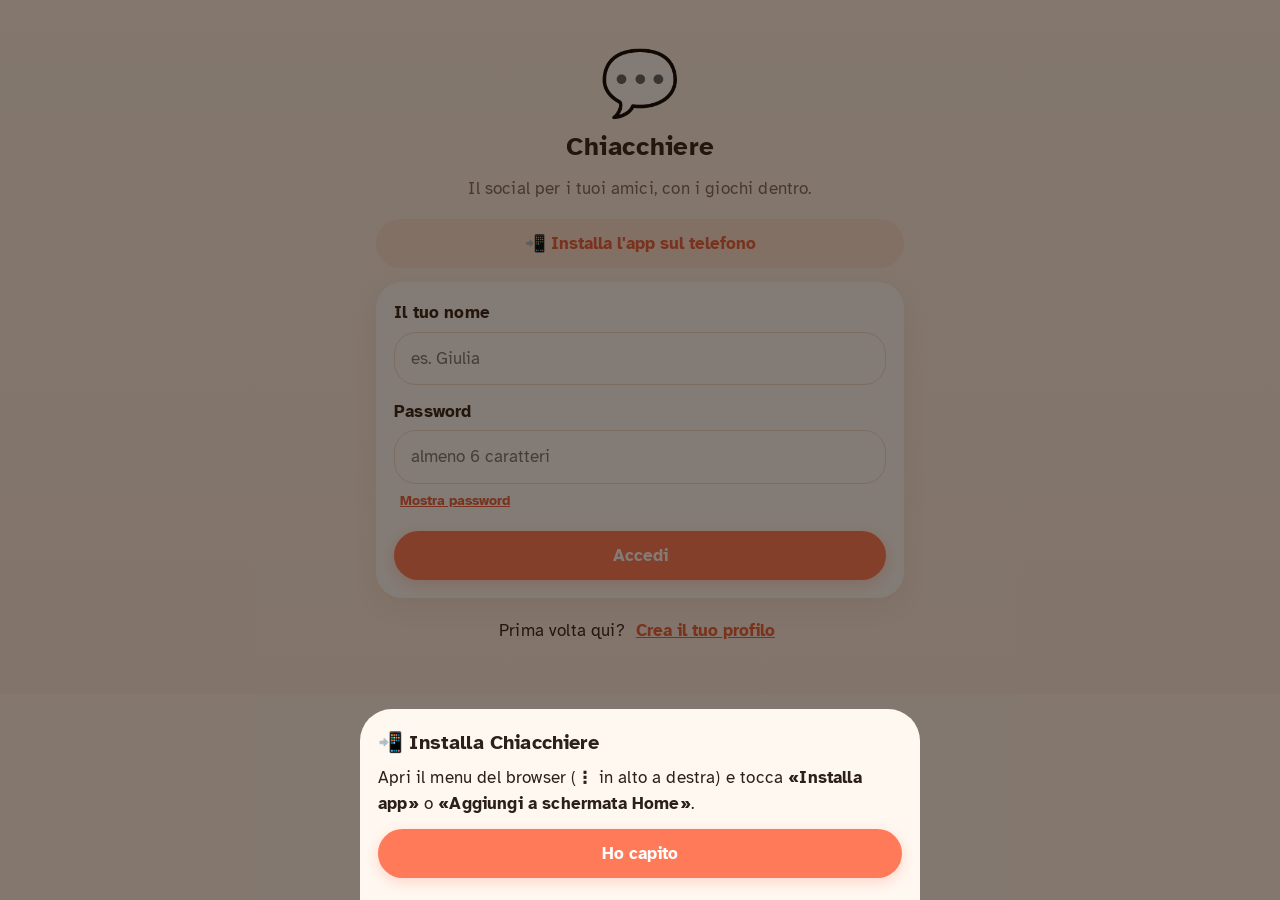
<file: index.html>
<!DOCTYPE html>
<html lang="it">
<head>
  <meta charset="utf-8">
  <meta name="viewport" content="width=device-width, initial-scale=1, viewport-fit=cover">
  <title>Chiacchiere</title>
  <meta name="theme-color" content="#ff7a59">
  <meta name="description" content="Il social per la tua cerchia di amici, con i giochi dentro.">
  <link rel="manifest" href="manifest.webmanifest">
  <link rel="icon" href="icons/icon-192.png">
  <link rel="apple-touch-icon" href="icons/apple-touch-icon.png">
  <meta name="apple-mobile-web-app-capable" content="yes">
  <meta name="mobile-web-app-capable" content="yes">
  <meta name="apple-mobile-web-app-status-bar-style" content="default">
  <meta name="apple-mobile-web-app-title" content="Chiacchiere">
  <link rel="preconnect" href="https://fonts.googleapis.com">
  <link rel="preconnect" href="https://fonts.gstatic.com" crossorigin>
  <link href="https://fonts.googleapis.com/css2?family=Atkinson+Hyperlegible:wght@400;700&display=swap" rel="stylesheet">
  <link rel="stylesheet" href="css/style.css?v=40">
</head>
<body>
  <div id="app">
    <div class="splash"><div class="logo-big">💬</div><p>Caricamento…</p></div>
  </div>
  <div id="toast" role="status" aria-live="polite"></div>
  <script src="js/vendor/supabase.js"></script>
  <script type="module" src="js/app.js?v=40"></script>
</body>
</html>
</file>
<file: css/style.css>
:root {
  --bg: #fff8f1;
  --card: #ffffff;
  --ink: #2b2118;
  --soft: #7a6a5c;
  --line: #f0e3d6;
  --brand: #ff7a59;
  --brand-dark: #e85d3b;
  --brand-soft: #ffe7dd;
  --ok: #3fae6a;
  --warn: #e8b53b;
  --nav-h: 64px;
  --radius: 18px;
  --safe-b: env(safe-area-inset-bottom, 0px);
  --safe-t: env(safe-area-inset-top, 0px);
}

* { box-sizing: border-box; -webkit-tap-highlight-color: transparent; }
html, body { margin: 0; padding: 0; background: var(--bg); color: var(--ink); }
body {
  font-family: "Atkinson Hyperlegible", system-ui, -apple-system, "Segoe UI", sans-serif;
  font-size: 17px; line-height: 1.5; letter-spacing: 0.01em;
  -webkit-font-smoothing: antialiased;
}
button, input, textarea, select { font: inherit; color: inherit; }
img { max-width: 100%; display: block; }
h1, h2, h3 { line-height: 1.2; margin: 0 0 .5em; }
h1 { font-size: 1.6rem; }
h2 { font-size: 1.25rem; }
h3 { font-size: 1.05rem; }
p { margin: 0 0 .75em; }
a { color: var(--brand-dark); }

.splash { min-height: 100vh; display: grid; place-content: center; text-align: center; color: var(--soft); }
.logo-big { font-size: 64px; }

/* Layout */
.page { max-width: 560px; margin: 0 auto; padding: calc(12px + var(--safe-t)) 16px calc(var(--nav-h) + 24px + var(--safe-b)); }
.page.no-nav { padding-bottom: calc(32px + var(--safe-b)); }
.topbar { display: flex; align-items: center; gap: 10px; margin: 4px 0 14px; }
.topbar .title { font-size: 1.35rem; font-weight: 700; flex: 1; display: flex; align-items: center; gap: 8px; }
.circle-pick { border: 1px solid var(--line); background: var(--card); border-radius: 999px; padding: 8px 14px; max-width: 55%; font-weight: 700; }

/* Cards */
.card { background: var(--card); border: 1px solid var(--line); border-radius: var(--radius); padding: 16px; margin-bottom: 14px; box-shadow: 0 2px 10px rgba(80, 40, 10, .04); }
.card.hero { background: linear-gradient(135deg, #ffb199 0%, #ff7a59 100%); color: #fff; border: none; }
.card.hero p { color: #fff; opacity: .95; }
.muted { color: var(--soft); }
.small { font-size: .88rem; }
.center { text-align: center; }
.row { display: flex; align-items: center; gap: 10px; }
.row.wrap { flex-wrap: wrap; }
.spacer { flex: 1; }
.stack > * + * { margin-top: 10px; }

/* Forms */
label { display: block; font-weight: 700; margin-bottom: 6px; }
.input, textarea.input {
  width: 100%; border: 2px solid var(--line); background: #fffdfb; border-radius: 14px;
  padding: 13px 14px; font-size: 1.05rem; outline: none; transition: border-color .15s;
}
.input:focus { border-color: var(--brand); }
textarea.input { resize: none; min-height: 90px; }
.field { margin-bottom: 14px; }
.btn {
  appearance: none; border: none; cursor: pointer; border-radius: 14px; padding: 13px 18px;
  font-weight: 700; font-size: 1.05rem; background: var(--brand); color: #fff;
  display: inline-flex; align-items: center; justify-content: center; gap: 8px; min-height: 50px;
  transition: transform .08s, background .15s, opacity .15s;
}
.btn:active { transform: scale(.97); }
.btn:disabled { opacity: .5; cursor: default; }
.btn.block { width: 100%; }
.btn.ghost { background: var(--brand-soft); color: var(--brand-dark); }
.btn.white { background: #fff; color: var(--brand-dark); }
.btn.plain { background: transparent; color: var(--soft); min-height: 40px; padding: 8px 12px; }
.btn.small { min-height: 38px; padding: 8px 12px; font-size: .95rem; border-radius: 12px; }
.linkbtn { background: none; border: none; color: var(--brand-dark); font-weight: 700; padding: 6px; cursor: pointer; text-decoration: underline; }
.error { color: #c0392b; font-weight: 700; margin: 8px 0; }

/* Avatars */
.avatar { width: 42px; height: 42px; border-radius: 50%; display: grid; place-items: center; font-size: 22px; flex: 0 0 auto; }
.avatar.big { width: 72px; height: 72px; font-size: 38px; }
.avatar.sm { width: 30px; height: 30px; font-size: 16px; }

/* Bottom nav */
.nav {
  position: fixed; left: 0; right: 0; bottom: 0; z-index: 20;
  background: rgba(255, 255, 255, .96); backdrop-filter: blur(8px); -webkit-backdrop-filter: blur(8px);
  border-top: 1px solid var(--line); padding-bottom: var(--safe-b);
}
.nav-inner { max-width: 560px; margin: 0 auto; display: grid; grid-template-columns: repeat(5, 1fr); height: var(--nav-h); }
.nav button { background: none; border: none; display: flex; flex-direction: column; align-items: center; justify-content: center; gap: 2px; color: var(--soft); font-size: .78rem; font-weight: 700; cursor: pointer; position: relative; }
.nav button .ico { font-size: 24px; line-height: 1; filter: grayscale(1); opacity: .7; }
.nav button.on { color: var(--brand-dark); }
.nav button.on .ico { filter: none; opacity: 1; }
.badge { position: absolute; top: 8px; right: calc(50% - 22px); background: var(--brand); color: #fff; font-size: .7rem; border-radius: 999px; min-width: 18px; height: 18px; display: grid; place-items: center; padding: 0 5px; }

/* Posts */
.post-head { display: flex; align-items: center; gap: 10px; margin-bottom: 10px; }
.post-head .name { font-weight: 700; }
.post-body { white-space: pre-wrap; word-wrap: break-word; font-size: 1.05rem; }
.post-img { border-radius: 14px; margin-top: 10px; width: 100%; max-height: 520px; object-fit: cover; background: var(--line); }
.day-sep { font-weight: 700; color: var(--soft); margin: 22px 4px 10px; font-size: .95rem; text-transform: capitalize; }
.reacts { display: flex; flex-wrap: wrap; gap: 6px; margin-top: 12px; }
.react { border: 1px solid var(--line); background: #fffaf6; border-radius: 999px; padding: 4px 10px; font-size: 1rem; cursor: pointer; min-height: 36px; }
.react.on { background: var(--brand-soft); border-color: var(--brand); }
.react .n { font-size: .85rem; font-weight: 700; margin-left: 3px; color: var(--soft); }
.comments { margin-top: 12px; border-top: 1px solid var(--line); padding-top: 10px; }
.comment { display: flex; gap: 8px; margin-bottom: 8px; }
.comment .bubble { background: #fbf3ec; border-radius: 14px; padding: 7px 12px; flex: 1; }
.comment .bubble b { display: block; font-size: .88rem; }
.composer-photo { position: relative; margin-top: 10px; }
.composer-photo button { position: absolute; top: 8px; right: 8px; }

/* Chat */
.chat { display: flex; flex-direction: column; gap: 6px; }
.msg { max-width: 82%; display: flex; gap: 8px; align-items: flex-end; }
.msg .bubble { background: var(--card); border: 1px solid var(--line); border-radius: 18px 18px 18px 6px; padding: 8px 13px; white-space: pre-wrap; word-wrap: break-word; }
.msg .who { font-size: .8rem; font-weight: 700; color: var(--soft); margin-bottom: 1px; }
.msg.me { align-self: flex-end; flex-direction: row-reverse; }
.msg.me .bubble { background: var(--brand); color: #fff; border-color: var(--brand); border-radius: 18px 18px 6px 18px; }
.msg .time { font-size: .72rem; color: var(--soft); margin-top: 2px; }
.msg.me .time { text-align: right; }
.chat-input {
  position: fixed; left: 0; right: 0; bottom: calc(var(--nav-h) + var(--safe-b)); z-index: 15;
  background: var(--bg); border-top: 1px solid var(--line); padding: 8px 12px;
}
.chat-input .inner { max-width: 560px; margin: 0 auto; display: flex; gap: 8px; }
.chat-input textarea { min-height: 48px; max-height: 120px; }
.page.chat-page { padding-bottom: calc(var(--nav-h) + 96px + var(--safe-b)); }

/* Games */
.game-card { display: flex; align-items: center; gap: 14px; cursor: pointer; }
.game-card .gico { font-size: 40px; width: 64px; height: 64px; border-radius: 18px; display: grid; place-items: center; background: var(--brand-soft); flex: 0 0 auto; }
.game-card.disabled { opacity: .55; cursor: default; }
.done-tag { background: #e6f6ec; color: var(--ok); font-weight: 700; font-size: .8rem; padding: 3px 9px; border-radius: 999px; }
.board { display: grid; grid-template-rows: repeat(6, 1fr); gap: 6px; max-width: 320px; margin: 6px auto 14px; }
.board .r { display: grid; grid-template-columns: repeat(5, 1fr); gap: 6px; }
.tile { aspect-ratio: 1; border: 2px solid var(--line); border-radius: 10px; display: grid; place-items: center; font-size: 1.6rem; font-weight: 700; text-transform: uppercase; background: #fff; }
.tile.filled { border-color: #cdb9a7; }
.tile.g { background: var(--ok); border-color: var(--ok); color: #fff; }
.tile.y { background: var(--warn); border-color: var(--warn); color: #fff; }
.tile.x { background: #b8aca1; border-color: #b8aca1; color: #fff; }
.kb { display: flex; flex-direction: column; gap: 6px; max-width: 520px; margin: 0 auto; }
.kb .kr { display: flex; gap: 5px; justify-content: center; }
.key { flex: 1; max-width: 44px; height: 54px; border: none; border-radius: 8px; background: #eadfd4; font-weight: 700; font-size: 1.05rem; text-transform: uppercase; cursor: pointer; padding: 0; }
.key.wide { max-width: 72px; flex: 1.6; font-size: .85rem; }
.key.g { background: var(--ok); color: #fff; }
.key.y { background: var(--warn); color: #fff; }
.key.x { background: #b8aca1; color: #fff; }
.shake { animation: shake .35s; }
@keyframes shake { 20%, 60% { transform: translateX(-6px); } 40%, 80% { transform: translateX(6px); } }
.rank { display: flex; align-items: center; gap: 10px; padding: 8px 0; border-bottom: 1px solid var(--line); }
.rank:last-child { border-bottom: none; }
.rank .pos { width: 28px; font-weight: 700; text-align: center; }
.reflex-pad { height: 280px; border-radius: 22px; display: grid; place-items: center; text-align: center; font-size: 1.5rem; font-weight: 700; color: #fff; cursor: pointer; user-select: none; -webkit-user-select: none; touch-action: manipulation; background: #8a7b6e; transition: background .05s; }
.reflex-pad.wait { background: #d9534f; }
.reflex-pad.go { background: var(--ok); }

/* Emoji picker */
.emoji-grid { display: grid; grid-template-columns: repeat(6, 1fr); gap: 8px; }
.emoji-grid button { font-size: 28px; aspect-ratio: 1; border-radius: 14px; border: 2px solid var(--line); background: #fff; cursor: pointer; }
.emoji-grid button.on { border-color: var(--brand); background: var(--brand-soft); }
.colors { display: flex; gap: 10px; flex-wrap: wrap; }
.colors button { width: 40px; height: 40px; border-radius: 50%; border: 3px solid transparent; cursor: pointer; }
.colors button.on { border-color: var(--ink); }

/* Overlay / sheet */
.overlay { position: fixed; inset: 0; z-index: 50; background: rgba(30, 15, 5, .55); display: flex; align-items: flex-end; justify-content: center; animation: fade .2s; }
.sheet { background: var(--bg); width: 100%; max-width: 560px; border-radius: 24px 24px 0 0; padding: 22px 18px calc(22px + var(--safe-b)); max-height: 92vh; overflow-y: auto; animation: up .25s ease-out; }
@keyframes fade { from { opacity: 0; } }
@keyframes up { from { transform: translateY(40px); opacity: 0; } }
.steps { counter-reset: s; list-style: none; padding: 0; margin: 14px 0; }
.steps li { counter-increment: s; display: flex; gap: 12px; align-items: flex-start; margin-bottom: 14px; font-size: 1.1rem; }
.steps li::before { content: counter(s); background: var(--brand); color: #fff; font-weight: 700; width: 32px; height: 32px; border-radius: 50%; display: grid; place-items: center; flex: 0 0 auto; }
.ios-ico { display: inline-grid; place-items: center; width: 30px; height: 30px; border-radius: 8px; background: #fff; border: 1px solid var(--line); vertical-align: middle; margin: 0 2px; }
.arrow-down { text-align: center; font-size: 44px; animation: bob 1s infinite; margin-top: 4px; }
@keyframes bob { 50% { transform: translateY(8px); } }

.invite-code { font-size: 2rem; font-weight: 700; letter-spacing: .2em; text-align: center; background: var(--brand-soft); color: var(--brand-dark); border-radius: 14px; padding: 10px; }

#toast { position: fixed; left: 50%; bottom: calc(var(--nav-h) + 20px + var(--safe-b)); transform: translateX(-50%) translateY(20px); background: var(--ink); color: #fff; padding: 11px 18px; border-radius: 14px; font-weight: 700; opacity: 0; pointer-events: none; transition: all .25s; z-index: 100; max-width: 90vw; text-align: center; }
#toast.show { opacity: 1; transform: translateX(-50%) translateY(0); }

.empty { text-align: center; padding: 30px 10px; color: var(--soft); }
.empty .big { font-size: 48px; }
.emoji-grid button { min-width: 0; padding: 0; font-size: clamp(20px, 6.5vw, 28px); }
.board { max-width: 290px; }

/* Extra: selettore Giochi / Utilità */
.seg { display: grid; grid-template-columns: 1fr 1fr; background: #f3e7dc; border-radius: 14px; padding: 4px; margin-bottom: 14px; }
.seg button { border: none; background: none; padding: 10px; border-radius: 11px; font-weight: 700; color: var(--soft); cursor: pointer; font-size: 1rem; }
.seg button.on { background: #fff; color: var(--brand-dark); box-shadow: 0 1px 4px rgba(0,0,0,.08); }

/* Sondaggi */
.poll { border-top: 1px solid var(--line); padding: 12px 0 4px; }
.poll:first-child { border-top: none; padding-top: 4px; }
.poll-opt { position: relative; display: flex; align-items: center; width: 100%; text-align: left; border: 2px solid var(--line); background: #fffdfb; border-radius: 12px; padding: 10px 12px; margin-bottom: 6px; cursor: pointer; overflow: hidden; min-height: 46px; }
.poll-opt.on { border-color: var(--brand); }
.poll-opt .bar { position: absolute; left: 0; top: 0; bottom: 0; background: var(--brand-soft); transition: width .3s; }
.poll-opt .lbl { position: relative; flex: 1; font-weight: 700; }
.poll-opt .cnt { position: relative; font-size: .85rem; color: var(--soft); white-space: nowrap; }
.poll-opt:disabled { cursor: default; }

/* Chi paga */
.chip { border: 2px solid var(--line); background: #fff; border-radius: 999px; padding: 6px 12px; font-weight: 700; cursor: pointer; opacity: .45; }
.chip.on { opacity: 1; border-color: var(--brand); background: var(--brand-soft); }
.wheel { min-height: 150px; display: grid; place-content: center; text-align: center; font-size: 64px; background: #fff; border: 2px dashed var(--line); border-radius: 20px; margin-bottom: 12px; transition: transform .2s; }
.wheel.win { border: 3px solid var(--brand); background: var(--brand-soft); transform: scale(1.03); }

/* Barra installazione */
.install-bar { display: flex; align-items: center; gap: 8px; background: var(--ink); color: #fff; border-radius: 14px; padding: 6px 6px 6px 14px; margin-bottom: 10px; font-weight: 700; }
.install-bar .btn.plain { color: #fff; }

/* Argomento del giorno */
.card.topic { border: 2px solid var(--brand); padding-top: 0; overflow: hidden; }
.topic-head { display: flex; align-items: center; margin: 0 -16px 14px; padding: 10px 16px; background: linear-gradient(135deg, #ffb199 0%, #ff7a59 100%); color: #fff; font-weight: 700; font-size: 1.05rem; }
.topic-head .btn.plain { color: #fff; }
.card.topic .post-body { font-size: 1.25rem; font-weight: 700; line-height: 1.35; }
.topic-poll { margin-top: 12px; background: #fffaf6; border-radius: 14px; padding: 10px 12px 4px; }
.topic-poll .poll { border-top: none; padding-top: 0; }
.card.topic-new { border: 2px dashed var(--brand); }
.topic-poll .poll > .row { display: none; }

/* =====================================================
   DESIGN 2 — più morbido e moderno
   ===================================================== */
:root { --radius: 26px; --nav-h: 66px; --shadow: 0 8px 28px rgba(120, 60, 20, .08); --shadow-sm: 0 3px 12px rgba(120, 60, 20, .07); }
body { background: linear-gradient(180deg, #fff7f0 0%, #fdeee6 100%) fixed; }

.card { border: none; border-radius: var(--radius); box-shadow: var(--shadow); padding: 18px; }
.card.hero { border-radius: 30px; background: linear-gradient(135deg, #ffb38a 0%, #ff7a59 55%, #f2577c 100%); }
.btn { border-radius: 999px; min-height: 48px; padding: 12px 20px; box-shadow: 0 4px 14px rgba(255, 122, 89, .28); }
.btn.ghost, .btn.white, .btn.plain { box-shadow: none; }
.btn.small { border-radius: 999px; min-height: 38px; padding: 8px 14px; }
.btn.round { width: 50px; height: 50px; min-height: 50px; padding: 0; flex: 0 0 auto; font-size: 1.2rem; }
.input, textarea.input { border-radius: 22px; border: 1.5px solid #f0dfd2; background: #fff; padding: 13px 16px; }
textarea.input { border-radius: 22px; }

.topbar .title { background: linear-gradient(90deg, #ff7a59, #f2577c); -webkit-background-clip: text; background-clip: text; color: transparent; }
.circle-pick { border: none; box-shadow: var(--shadow-sm); padding: 9px 16px; }

/* barra in basso fluttuante */
.nav { left: 12px; right: 12px; bottom: calc(10px + var(--safe-b)); border: none; border-radius: 30px; padding-bottom: 0;
  background: rgba(255, 255, 255, .92); box-shadow: 0 10px 34px rgba(80, 30, 10, .16); max-width: 536px; margin: 0 auto; }
.nav-inner { padding: 0 4px; }
.nav button { margin: 7px 2px; border-radius: 22px; transition: background .2s; }
.nav button.on { background: var(--brand-soft); }
.badge { top: 2px; }
.page { padding-bottom: calc(var(--nav-h) + 40px + var(--safe-b)); }
#toast { border-radius: 999px; bottom: calc(var(--nav-h) + 30px + var(--safe-b)); }

/* chat */
.chat-input { bottom: calc(var(--nav-h) + 18px + var(--safe-b)); background: transparent; border: none; padding: 0 12px; }
.chat-input .inner { background: rgba(255, 255, 255, .95); border-radius: 30px; padding: 6px; box-shadow: 0 6px 24px rgba(80, 30, 10, .12); align-items: flex-end; }
.chat-input textarea { border: none; background: transparent; min-height: 50px; }
.page.chat-page { padding-bottom: calc(var(--nav-h) + 120px + var(--safe-b)); }
.msg .bubble { border: none; border-radius: 22px 22px 22px 8px; box-shadow: var(--shadow-sm); padding: 9px 14px; }
.msg.me .bubble { background: linear-gradient(135deg, #ff8f6b, #ff6a5a); border-radius: 22px 22px 8px 22px; }
.inner.rec { align-items: center; }
.rec-info { flex: 1; display: flex; align-items: center; gap: 8px; font-weight: 700; padding-left: 6px; }
.rec-dot { width: 12px; height: 12px; border-radius: 50%; background: #e0393e; animation: pulse 1s infinite; }
@keyframes pulse { 50% { opacity: .3; } }
.bubble.voice { display: flex; align-items: center; gap: 10px; min-width: 210px; }
.voice .play { width: 38px; height: 38px; border-radius: 50%; border: none; background: var(--brand); color: #fff; font-size: 14px; cursor: pointer; flex: 0 0 auto; }
.msg.me .voice .play { background: #fff; color: var(--brand-dark); }
.voice .track { flex: 1; height: 6px; border-radius: 99px; background: rgba(0, 0, 0, .12); overflow: hidden; }
.msg.me .voice .track { background: rgba(255, 255, 255, .4); }
.voice .fill { display: block; height: 100%; width: 0; background: currentColor; border-radius: 99px; transition: width .2s linear; }
.voice .dur { font-size: .85rem; font-weight: 700; min-width: 40px; text-align: right; }

/* post, reazioni, commenti */
.post-img { border-radius: 22px; }
.react { border: none; background: #fff3ec; padding: 6px 12px; }
.react.on { background: var(--brand-soft); box-shadow: inset 0 0 0 2px var(--brand); }
.comments { border-top: none; }
.comment .bubble { border-radius: 20px; background: #fbf1ea; }
.avatar { box-shadow: 0 0 0 3px #fff, 0 3px 10px rgba(0, 0, 0, .1); }

/* ARGOMENTO DEL GIORNO */
.card.topic { border: none; padding: 18px; border-radius: 32px; color: #fff;
  background: radial-gradient(120% 90% at 0% 0%, #ffc29a 0%, rgba(255, 194, 154, 0) 60%), linear-gradient(140deg, #ff8a5c 0%, #ff6a6a 50%, #e8508a 100%);
  box-shadow: 0 14px 40px rgba(240, 90, 90, .35); }
.topic-head { margin: 0 0 14px; padding: 0; background: none; }
.topic-head > span:first-child { background: rgba(255, 255, 255, .22); backdrop-filter: blur(6px); -webkit-backdrop-filter: blur(6px); padding: 7px 14px; border-radius: 999px; font-size: .95rem; }
.card.topic .post-head .name { color: #fff; }
.card.topic .post-head .muted { color: rgba(255, 255, 255, .85); }
.card.topic .post-body { font-size: 1.45rem; line-height: 1.3; letter-spacing: -.005em; margin: 4px 0 6px; }
.card.topic .post-img { box-shadow: 0 8px 24px rgba(0, 0, 0, .18); }
.card.topic .topic-poll { background: rgba(255, 255, 255, .96); color: var(--ink); border-radius: 24px; padding: 14px 14px 6px; box-shadow: 0 8px 24px rgba(120, 30, 30, .15); }
.card.topic .reacts .react { background: rgba(255, 255, 255, .25); color: #fff; }
.card.topic .reacts .react .n { color: #fff; }
.card.topic .reacts .react.on { background: #fff; box-shadow: none; }
.card.topic .reacts .react.on .n { color: var(--brand-dark); }
.card.topic > h3 { color: #fff; }
.card.topic .comments { background: #fff; color: var(--ink); border-radius: 26px; padding: 14px; margin-top: 10px; }
.card.topic .topic-head .btn.plain { color: #fff; }
.card.topic-new { border: none; background: linear-gradient(#fff, #fff) padding-box, linear-gradient(135deg, #ff8a5c, #e8508a) border-box; border: 2.5px solid transparent; border-radius: 32px; }

/* sondaggi, giochi, foglio */
.poll-opt { border-radius: 18px; border: none; background: #fbf1ea; }
.poll-opt.on { box-shadow: inset 0 0 0 2.5px var(--brand); }
.poll-opt .bar { background: linear-gradient(90deg, #ffd9c9, #ffc4b0); }
.game-card .gico { border-radius: 22px; background: linear-gradient(135deg, #fff0e6, #ffd9c9); }
.seg { border-radius: 999px; background: rgba(255, 255, 255, .7); box-shadow: var(--shadow-sm); }
.seg button { border-radius: 999px; }
.seg button.on { background: linear-gradient(135deg, #ff8a5c, #ff6a6a); color: #fff; }
.sheet { border-radius: 32px 32px 0 0; }
.install-bar { border-radius: 22px; background: linear-gradient(135deg, #3a2a20, #2b2118); }
.tile { border-radius: 14px; }
.key { border-radius: 12px; }
.invite-code { border-radius: 22px; }
.emoji-grid button { border-radius: 18px; }
.rank { border-bottom-color: #f6eae0; }
.day-sep { margin-left: 8px; }
.wheel { border-radius: 28px; }

/* Pressione lunga sui messaggi */
.pressable { -webkit-user-select: none; user-select: none; -webkit-touch-callout: none; transition: transform .15s, filter .15s; touch-action: manipulation; }
.pressable.pressing { transform: scale(.96); filter: brightness(.95); }
.menu-preview { background: #fff; border-radius: 20px; padding: 12px 16px; margin-bottom: 14px; box-shadow: var(--shadow-sm); max-height: 30vh; overflow: hidden; white-space: pre-wrap; word-wrap: break-word; color: var(--soft); }
.menu-list { background: #fff; border-radius: 22px; overflow: hidden; box-shadow: var(--shadow-sm); }
.menu-btn { display: flex; align-items: center; gap: 14px; width: 100%; padding: 16px 18px; border: none; background: none; font-size: 1.1rem; font-weight: 700; cursor: pointer; text-align: left; }
.menu-btn + .menu-btn { border-top: 1px solid #f3e6dc; }
.menu-btn.danger { color: #d9534f; }

/* Babbo Natale segreto */
.santa-card { display: flex; align-items: center; gap: 14px; cursor: pointer; color: #fff;
  background: radial-gradient(120% 100% at 100% 0%, rgba(255,255,255,.18) 0%, rgba(255,255,255,0) 50%), linear-gradient(135deg, #d63a3a 0%, #b81f3c 60%, #8e1838 100%); }
.santa-card div.small { color: rgba(255,255,255,.9); }
.santa-card-ico { font-size: 38px; width: 64px; height: 64px; border-radius: 22px; display: grid; place-items: center; background: rgba(255,255,255,.18); flex: 0 0 auto; }
.santa-hero { text-align: center; border-radius: 28px; padding: 18px; color: #fff; margin: 12px 0;
  background: linear-gradient(135deg, #d63a3a 0%, #b81f3c 60%, #2f7a4f 140%); box-shadow: 0 10px 30px rgba(180, 30, 50, .3); }
.santa-hero.secret { background: linear-gradient(135deg, #1f5f3d 0%, #2f7a4f 55%, #b81f3c 140%); }
.santa-hero .avatar.big { margin: 12px auto 6px; }
.santa-big { font-size: 46px; line-height: 1.1; margin-bottom: 4px; }
.santa-name { font-size: 1.7rem; font-weight: 700; }
.santa-info { display: flex; flex-wrap: wrap; gap: 6px; margin: 6px 0 10px; }
.pill { background: #fff; border-radius: 999px; padding: 6px 12px; font-weight: 700; font-size: .9rem; box-shadow: var(--shadow-sm); }
.santa-note { background: #fff; border-radius: 20px; padding: 12px 14px; box-shadow: var(--shadow-sm); margin: 6px 0 10px; }
.santa-who { display: inline-flex; align-items: center; gap: 6px; background: #fff; border-radius: 999px; padding: 4px 12px 4px 4px; font-weight: 700; font-size: .9rem; box-shadow: var(--shadow-sm); }
.santa-who .avatar.sm { width: 26px; height: 26px; font-size: 14px; box-shadow: none; }
.btn.amz { background: linear-gradient(135deg, #ffb84d, #ff9900); color: #1d1d1d; text-decoration: none; box-shadow: 0 4px 14px rgba(255, 153, 0, .3); }
details > summary { list-style: none; }
details > summary::-webkit-details-marker { display: none; }
details[open] > summary { margin-bottom: 8px; }

/* 🐭 Topolini Golosi */
.topo-root { position: fixed; inset: 0; z-index: 70; display: flex; flex-direction: column; touch-action: none; user-select: none; -webkit-user-select: none;
  background: radial-gradient(120% 70% at 50% 0%, #fff3e6 0%, #ffe6d8 60%, #ffd9cc 100%); padding-top: var(--safe-t); padding-bottom: var(--safe-b); }
.topo-top { display: flex; align-items: center; gap: 10px; padding: 10px 14px 4px; }
.topo-x { width: 44px; height: 44px; border-radius: 50%; border: none; background: #fff; font-size: 1.1rem; font-weight: 700; box-shadow: var(--shadow-sm); cursor: pointer; color: var(--ink); }
.topo-title { flex: 1; text-align: center; display: flex; flex-direction: column; line-height: 1.15; }
.topo-title b { font-size: 1.25rem; color: var(--brand-dark); }
.topo-title span { font-size: .85rem; color: var(--soft); }
.topo-bar { height: 10px; margin: 6px 18px 0; background: rgba(255, 255, 255, .7); border-radius: 99px; overflow: hidden; }
.topo-bar span { display: block; height: 100%; width: 0; background: linear-gradient(90deg, #ffb38a, #ff6a6a); border-radius: 99px; transition: width .2s; }
.topo-stage { flex: 1; position: relative; min-height: 0; width: 100%; max-width: 560px; margin: 0 auto; }
.topo-stage canvas { position: absolute; inset: 0; width: 100%; height: 100%; display: block; }
.topo-modal { position: absolute; inset: 0; background: rgba(60, 25, 15, .45); display: grid; place-items: center; padding: 20px; animation: fade .2s; }
.topo-modal[hidden] { display: none; }
.topo-card { background: #fff8f1; border-radius: 30px; padding: 24px 20px; max-width: 360px; width: 100%; text-align: center; box-shadow: 0 20px 50px rgba(0, 0, 0, .25); animation: up .3s ease-out; }
.topo-emoji { font-size: 54px; }
.topo-btns { display: flex; flex-direction: column; gap: 6px; margin-top: 12px; }
.credit { font-size: .72rem; color: rgba(90, 70, 60, .45); margin-top: 3px; letter-spacing: .02em; }
.credit.by { color: var(--brand-dark); opacity: .8; font-weight: 700; }
.credit.light { color: rgba(255, 255, 255, .6); }
.topo-credit { text-align: center; font-size: .68rem; color: rgba(90, 70, 60, .4); padding: 2px 0 6px; }

/* giochi in finestra interna (es. Palline d'Acquario) */
.game-wrap { position: fixed; inset: 0; z-index: 70; display: flex; flex-direction: column; background: #06304f; padding-top: var(--safe-t); }
.game-bar { display: flex; align-items: center; gap: 10px; padding: 6px 12px; color: #eaf9ff; font-size: 1.05rem; }
.game-frame { flex: 1; width: 100%; border: none; display: block; }
.seg.three { grid-template-columns: 1fr 1fr 1fr; } .seg.three button { padding: 10px 4px; font-size: .92rem; }

/* ♟️ SCACCHI */
.cb { display: grid; grid-template-columns: repeat(8, minmax(0, 1fr)); grid-template-rows: repeat(8, minmax(0, 1fr)); width: 100%; aspect-ratio: 1; border-radius: 10px; overflow: hidden; box-shadow: 0 4px 16px rgba(60, 30, 10, .18); user-select: none; -webkit-user-select: none; }
.cb .sq { position: relative; display: flex; align-items: center; justify-content: center; aspect-ratio: 1; }
.cb .sq.d { background: #f0dfc2; } .cb .sq.l { background: #b58863; }
.cb .sq.last { box-shadow: inset 0 0 0 100px rgba(255, 214, 60, .38); }
.cb .sq.sel { box-shadow: inset 0 0 0 100px rgba(255, 122, 89, .55); }
.cb .sq.check { background: radial-gradient(circle, #ff3b3b 0%, #ff3b3b55 55%, transparent 75%); }
.cb .sq.dot::after { content: ''; width: 30%; height: 30%; border-radius: 50%; background: rgba(40, 20, 0, .28); }
.cb .sq.cap::after { content: ''; position: absolute; inset: 4%; border-radius: 50%; border: 4px solid rgba(40, 20, 0, .3); }
.cb .pc { font-size: min(9.5vw, 46px); line-height: 1; font-family: "Segoe UI Symbol", "DejaVu Sans", "Apple Symbols", serif; z-index: 1; }
.cb .pc.w { color: #fff; text-shadow: 0 0 2px #000, 0 0 1px #000, 0 1px 2px rgba(0,0,0,.6); }
.cb .pc.b { color: #1d1209; text-shadow: 0 0 1px rgba(255,255,255,.5); }
.cb i { position: absolute; font-style: normal; font-size: 10px; font-weight: 800; opacity: .65; }
.cb i.rk { top: 2px; left: 3px; } .cb i.fl { bottom: 1px; right: 3px; }
.cb.mini { width: 112px; min-width: 112px; height: 112px; overflow: hidden; border-radius: 6px; box-shadow: none; }
.cb.mini .pc { font-size: 12px; }
.promo { display: flex; justify-content: center; gap: 10px; margin: 10px 0 4px; }
.promo button { font-size: 44px; width: 64px; height: 64px; border-radius: 14px; border: 2px solid var(--line); background: #f0dfc2; cursor: pointer; line-height: 1; }
.promo button.w { color: #fff; text-shadow: 0 0 2px #000, 0 0 1px #000; }
.chess-card { min-width: 250px; max-width: 320px; background: var(--card); border: 1px solid var(--line); border-radius: 18px; padding: 10px 12px; }
.cc-head { display: flex; justify-content: space-between; align-items: baseline; margin-bottom: 8px; }
.cc-body { display: flex; gap: 10px; }
.cc-side { flex: 1; min-width: 0; font-size: .9rem; }
.cc-team { font-weight: 700; overflow: hidden; text-overflow: ellipsis; white-space: nowrap; }
.cc-status { margin: 6px 0 2px; font-size: .88rem; } .cc-status.me, .cg-status.me, .turn { color: var(--brand-dark); font-weight: 800; }
.chess-root { position: fixed; inset: 0; z-index: 45; background: linear-gradient(180deg, #fff6ec, #f6e6d4); overflow-y: auto; padding: calc(var(--safe-t, 0px) + 6px) 12px 30px; }
.cg-top { display: flex; align-items: center; justify-content: space-between; max-width: 520px; margin: 0 auto 6px; }
.cg-title { text-align: center; } .cg-title span { display: block; font-size: .8rem; color: var(--soft); }
.cg-main { max-width: 520px; margin: 0 auto; }
.cg-player { display: flex; align-items: center; gap: 8px; padding: 8px 10px; margin: 8px 0; border-radius: 14px; background: rgba(255,255,255,.6); }
.cg-player.active { background: #fff; box-shadow: 0 2px 10px rgba(255, 122, 89, .25); }
.cg-names { flex: 1; display: flex; flex-wrap: wrap; gap: 6px; align-items: center; min-width: 0; }
.cg-who { display: inline-flex; align-items: center; gap: 4px; font-weight: 700; font-size: .9rem; padding: 2px 6px 2px 2px; border-radius: 999px; }
.cg-who.turn { background: var(--brand-soft); }
.cg-tifo .chip { padding: 4px 10px; font-size: .85rem; }
.cg-clock { font-variant-numeric: tabular-nums; font-weight: 800; font-size: 1.25rem; padding: 4px 10px; border-radius: 10px; background: #e9dccd; color: #6b5a4a; min-width: 64px; text-align: center; }
.cg-clock.run { background: var(--ink); color: #fff; } .cg-clock.low { background: #d9534f; color: #fff; }
.cg-status { text-align: center; margin: 8px 0; font-size: 1rem; }
.mvlist { display: flex; flex-wrap: wrap; gap: 4px; }
.mv { border: 1px solid var(--line); background: #fff; border-radius: 8px; padding: 4px 7px; font-size: .9rem; cursor: pointer; }
.mv b { margin-right: 3px; color: var(--soft); } .mv.on { background: var(--brand-soft); border-color: var(--brand); }
.cg-row { display: flex; align-items: center; gap: 8px; width: 100%; padding: 12px; border: 1px solid var(--line); border-radius: 14px; background: #fff; cursor: pointer; font-size: .95rem; }
.teams { display: grid; grid-template-columns: 1fr 1fr; gap: 8px; }
.team-box { background: #f6ece1; border-radius: 12px; padding: 8px 10px; min-height: 60px; }

/* ⚽ TORNEO CALCIO BALILLA */
.tb-scroll { overflow-x: auto; margin-top: 8px; -webkit-overflow-scrolling: touch; }
.tb-grid { border-collapse: collapse; font-size: .82rem; background: #fff; }
.tb-grid th, .tb-grid td { border: 1px solid #3a2a1c; min-width: 26px; height: 30px; text-align: center; padding: 0 3px; }
.tb-grid th { background: #f6ece1; font-weight: 800; }
.tb-grid .tb-c { text-align: left; min-width: 74px; font-size: .74rem; font-weight: 700; line-height: 1.15; padding: 2px 5px; }
.tb-grid td.x { background: linear-gradient(to top right, transparent calc(50% - 1px), #3a2a1c, transparent calc(50% + 1px)), linear-gradient(to bottom right, transparent calc(50% - 1px), #3a2a1c, transparent calc(50% + 1px)); }
.tb-grid td.cell { cursor: pointer; font-weight: 800; }
.tb-grid td.p3 { background: #c9f0c9; } .tb-grid td.p2 { background: #e5f7d9; } .tb-grid td.p1 { background: #fde8d8; } .tb-grid td.p0 { background: #f9d3d3; }
.tb-grid td.tot { font-weight: 800; background: #fff6ec; min-width: 40px; }
.tb-num { display: inline-flex; align-items: center; justify-content: center; min-width: 22px; height: 22px; border-radius: 7px; background: var(--ink); color: #fff; font-size: .78rem; margin-right: 4px; }
.tb-team { font-size: .9rem; }
.tb-match { display: flex; align-items: center; gap: 6px; width: 100%; border: 1px solid var(--line); background: #fff; border-radius: 12px; padding: 8px; margin-top: 6px; cursor: pointer; text-align: left; }
.tb-match.done { background: #fbf6f0; }
.tb-side { flex: 1; min-width: 0; font-size: .85rem; } .tb-side.r { text-align: right; } .tb-side.win { font-weight: 800; }
.tb-score { min-width: 38px; text-align: center; }
.tb-cut { border-bottom: 3px dashed var(--brand) !important; }
.tb-bracket { display: flex; gap: 10px; overflow-x: auto; padding-bottom: 8px; }
.tb-col { min-width: 210px; display: flex; flex-direction: column; justify-content: space-around; gap: 10px; }
.tb-bm { display: block; width: 100%; border: 1px solid var(--line); background: #fff; border-radius: 12px; padding: 0; overflow: hidden; cursor: pointer; text-align: left; margin-bottom: 8px; }
.tb-bslot { display: block; width: 100%; border: none; background: none; padding: 8px 10px; text-align: left; font: inherit; color: inherit; }
.tb-bslot + .tb-bslot { border-top: 1px solid var(--line); }
.tb-bslot.win { background: #dff5df; font-weight: 800; } .tb-bslot.lose { opacity: .5; }
.tb-bslot.pick, .chip.pick { outline: 3px solid var(--brand); outline-offset: -3px; background: var(--brand-soft); }
.tb-badge { flex-basis: 100%; font-size: .75rem; font-weight: 700; color: var(--soft); margin-top: 2px; padding: 0 10px 6px; }
.tb-match { flex-wrap: wrap; } .tb-match .tb-badge { padding: 0; text-align: center; }
.tb-badge.call { color: var(--brand-dark); } .tb-badge.wait { color: #b7791f; }
button.circle-pick { position: relative; cursor: pointer; font: inherit; font-weight: 700; color: var(--ink); white-space: nowrap; overflow: visible; text-overflow: ellipsis; }
.cdot { position: absolute; top: -6px; right: -6px; min-width: 20px; height: 20px; padding: 0 5px; border-radius: 999px; background: #e53935; color: #fff; font-size: .72rem; font-weight: 800; display: inline-flex; align-items: center; justify-content: center; box-shadow: 0 0 0 2px #fff; }
.cdot.big { position: static; min-width: 24px; height: 24px; font-size: .8rem; box-shadow: none; }
.cg-row.cur { border-color: var(--brand); background: var(--brand-soft); }
.hold-btn { position: relative; overflow: hidden; width: 100%; margin-top: 14px; padding: 14px; border-radius: 14px; border: 2px solid #d9534f; background: #fff; color: #c0392b; font: inherit; font-weight: 800; cursor: pointer; user-select: none; -webkit-user-select: none; -webkit-touch-callout: none; touch-action: none; }
.hold-bar { position: absolute; left: 0; top: 0; bottom: 0; width: 0; background: #f6c6c2; }
.hold-txt { position: relative; }
.bubble.photo { padding: 4px; max-width: 260px; }
.bubble.photo img { display: block; width: 100%; max-height: 340px; object-fit: cover; border-radius: 14px; cursor: zoom-in; background: #eee; min-height: 80px; }
.bubble.photo .cap { padding: 6px 8px 4px; }
.chat-photo-preview { display: block; width: 100%; max-height: 50vh; object-fit: contain; border-radius: 14px; margin: 12px 0; background: #f2e9df; }
.photo-view { position: fixed; inset: 0; z-index: 90; background: rgba(0,0,0,.92); display: flex; align-items: center; justify-content: center; }
.photo-view img { max-width: 100%; max-height: 100%; object-fit: contain; }
.photo-view .topo-x { position: absolute; top: calc(env(safe-area-inset-top, 0px) + 12px); right: 12px; }

/* 🎱 BILIARDO */
.pool-root { background: linear-gradient(180deg, #f3efe6, #e6dccb); }
.pool-main { max-width: 540px; margin: 0 auto; }
.pool-wrap { display: flex; justify-content: center; margin: 6px 0; }
.pool-canvas { touch-action: none; border-radius: 14px; box-shadow: 0 6px 24px rgba(40, 20, 0, .28); }
.pool-msg { text-align: center; font-weight: 700; font-size: .92rem; min-height: 1.3em; margin: 4px 8px; }
.pool-controls { margin-top: 6px; }
.pool-power { display: flex; align-items: center; gap: 10px; margin: 6px 4px 10px; }
.pool-power input { flex: 1; accent-color: #e2582f; height: 28px; }
.pool-tray { display: flex; gap: 3px; margin-top: 4px; flex-wrap: wrap; }
.pool-tray .pb { width: 18px; height: 18px; border-radius: 50%; background: var(--c); color: #fff; font-size: 9px; font-weight: 800; display: inline-flex; align-items: center; justify-content: center; text-shadow: 0 0 2px #000; }
.pool-tray .pb.st { background: linear-gradient(#fff 22%, var(--c) 22%, var(--c) 78%, #fff 78%); }
.pool-tray .pb.gone { opacity: .2; }
.pool-card-body { display: flex; gap: 10px; align-items: center; }
.pool-mini { border-radius: 6px; flex-shrink: 0; }
.pool-root .cg-player { padding: 6px 10px; margin: 4px 0; }
.pool-teams { display: grid; grid-template-columns: 1fr 1fr; gap: 6px; }
.pool-teams .cg-player { margin: 0; flex-wrap: wrap; font-size: .9rem; gap: 4px; }
.pool-teams .chip { padding: 2px 8px; font-size: .8rem; }
.pool-teams .cg-clock { font-size: .95rem; min-width: 44px; padding: 2px 6px; }
.pool-root .cg-top { margin-bottom: 2px; }
.pool-msg { font-size: .85rem; }

/* 🧩 PUZZLE */
.pz-root { background: linear-gradient(180deg, #fff6ec, #f3e6d6); padding-bottom: 0; overflow: hidden; }
.pz-bar { display: flex; align-items: center; gap: 6px; max-width: 900px; margin: 0 auto 4px; flex-wrap: wrap; }
.pz-bar .chip { padding: 4px 10px; font-size: .85rem; }
.pz-timer { font-variant-numeric: tabular-nums; font-size: 1.1rem; margin-left: 6px; }
.pz-canvas { display: block; margin: 0 auto; touch-action: none; }
.pz-grid { display: grid; grid-template-columns: repeat(3, 1fr); gap: 8px; }
.pz-th { display: flex; flex-direction: column; gap: 3px; font-size: .72rem; font-weight: 700; text-align: center; }
.pz-thumb { width: 100%; aspect-ratio: 4/3; height: auto; border-radius: 10px; border: 3px solid transparent; cursor: pointer; display: block; }
.pz-thumb.on { border-color: var(--brand); box-shadow: 0 0 0 2px #fff inset; }
.pz-photo { background: #f2e9df; font-size: 2rem; }
.pz-card-img { width: 120px; height: 90px; object-fit: cover; border-radius: 8px; flex-shrink: 0; }
.pz-score { width: 64px; text-align: right; display: flex; flex-direction: column; align-items: flex-end; }
.pz-bar { justify-content: center; flex-wrap: nowrap; }
.pool-wrap { gap: 10px; align-items: stretch; }
.pool-cuebar { position: relative; width: 46px; border-radius: 14px; background: linear-gradient(180deg, #e8dccb, #d8c6ad); box-shadow: inset 0 2px 6px rgba(0,0,0,.15); overflow: hidden; touch-action: none; cursor: grab; user-select: none; -webkit-user-select: none; }
.pool-cuebar.off { opacity: .35; pointer-events: none; }
.pool-cuebar.pulling { cursor: grabbing; }
.cue-fill { position: absolute; left: 0; right: 0; top: 0; height: 0; opacity: .35; }
.cue-stick { position: absolute; left: 50%; top: 4%; width: 12px; height: 92%; margin-left: -6px; border-radius: 6px 6px 3px 3px; background: linear-gradient(90deg, #b07a43, #e9c38f 45%, #a56d39); box-shadow: 0 2px 6px rgba(0,0,0,.3); }
.cue-stick::after { content: ''; position: absolute; left: 0; right: 0; bottom: 0; height: 38%; border-radius: 0 0 3px 3px; background: linear-gradient(90deg, #3b2314, #6b3f22 45%, #321d10); }
.cue-tip { position: absolute; left: 0; right: 0; top: 0; height: 10px; border-radius: 6px 6px 0 0; background: #2b6cb0; }
.cue-label { position: absolute; left: 0; right: 0; bottom: 6px; text-align: center; font-size: .68rem; font-weight: 800; color: #4a3626; text-shadow: 0 1px 0 #fff; pointer-events: none; }
.small-round { width: 40px; height: 40px; font-size: 1.1rem; }
.bubble.file { cursor: pointer; min-width: 220px; max-width: 280px; }
.file-row { display: flex; align-items: center; gap: 10px; }
.file-ico { font-size: 1.9rem; width: 46px; height: 46px; border-radius: 12px; background: rgba(0,0,0,.06); display: flex; align-items: center; justify-content: center; flex-shrink: 0; }
.msg.me .file-ico { background: rgba(255,255,255,.22); }
.file-name { display: block; overflow: hidden; text-overflow: ellipsis; white-space: nowrap; }
.file-sub { opacity: .75; }
.bubble.file .cap { margin-top: 6px; }
a.btn { display: block; text-align: center; text-decoration: none; }
.bubble.file.gone { cursor: default; opacity: .7; }
.space-bar { height: 8px; border-radius: 99px; background: #eee3d6; overflow: hidden; margin: 6px 0; }
.space-bar i { display: block; height: 100%; border-radius: 99px; }

/* 🔢 SUDOKU */
.sd-root { background: linear-gradient(180deg, #f4f8fc, #e6eef7); }
.sd-main { max-width: 460px; margin: 0 auto; }
.sd-info { text-align: center; font-size: .85rem; font-weight: 700; color: var(--soft); margin: 2px 0 6px; min-height: 1.2em; }
.sd-grid { display: grid; grid-template-columns: repeat(9, 1fr); border: 2.5px solid #2c3e50; border-radius: 10px; overflow: hidden; background: #fff; aspect-ratio: 1; box-shadow: 0 6px 18px rgba(30, 60, 90, .15); }
.sd-grid.win { animation: sdwin .8s ease 2; }
@keyframes sdwin { 50% { transform: scale(1.03); box-shadow: 0 0 0 6px #ffd54a; } }
.sd-cell { border: none; border-right: 1px solid #cfd8e3; border-bottom: 1px solid #cfd8e3; background: #fff; font: inherit; font-size: clamp(1.1rem, 5.6vw, 1.7rem); font-weight: 600; color: #1e6fd9; padding: 0; display: flex; align-items: center; justify-content: center; cursor: pointer; min-width: 0; min-height: 0; position: relative; }
.sd-cell.br { border-right: 2.5px solid #2c3e50; } .sd-cell.bb { border-bottom: 2.5px solid #2c3e50; }
.sd-cell:nth-child(9n) { border-right: none; } .sd-cell:nth-child(n+73) { border-bottom: none; }
.sd-cell.given { color: #1c2833; font-weight: 800; }
.sd-cell.peer { background: #eef4fb; } .sd-cell.same { background: #d6e6fa; } .sd-cell.sel { background: #bcd7f7; }
.sd-cell.err { color: #e53935; background: #fde8e8; }
.sd-notes { display: grid; grid-template-columns: repeat(3, 1fr); width: 100%; height: 100%; padding: 1px; }
.sd-notes i { font-style: normal; font-size: clamp(.5rem, 2.2vw, .7rem); color: #6b7c93; display: flex; align-items: center; justify-content: center; font-weight: 600; }
.sd-tools { display: flex; justify-content: space-around; margin: 12px 0 8px; }
.sd-tool { display: flex; flex-direction: column; align-items: center; gap: 2px; border: none; background: none; font-size: 1.4rem; cursor: pointer; padding: 4px 6px; border-radius: 12px; color: inherit; }
.sd-tool span { font-size: .68rem; font-weight: 700; color: var(--soft); }
.sd-tool.on { background: #d6e6fa; }
.sd-pad { display: grid; grid-template-columns: repeat(9, 1fr); gap: 5px; }
.sd-num { border: none; border-radius: 12px; background: #fff; box-shadow: 0 2px 6px rgba(30, 60, 90, .12); font: inherit; font-size: 1.45rem; font-weight: 700; color: #1e6fd9; padding: 8px 0 4px; display: flex; flex-direction: column; align-items: center; cursor: pointer; }
.sd-num small { font-size: .62rem; color: var(--soft); font-weight: 700; }
.sd-num.gone { opacity: .35; }
.sd-mini { display: grid; grid-template-columns: repeat(9, 1fr); width: 108px; height: 108px; flex-shrink: 0; border: 1.5px solid #2c3e50; border-radius: 6px; overflow: hidden; background: #fff; }
.sd-mini span { font-size: 8px; font-weight: 700; display: flex; align-items: center; justify-content: center; color: #1c2833; }
.sd-mini span.alt { background: #eef4fb; }

/* 🌙 NOTTE IN PAESE */
.paese-root { background: linear-gradient(180deg, #1c1f3d, #2d2a52 40%, #3d3466); color: #f3eefc; }
.paese-root .card { background: rgba(255,255,255,.95); color: var(--ink); }
.paese-root .cg-title span { color: #c9c3e6; }
.paese-main { max-width: 560px; margin: 0 auto; }
.phase-banner { text-align: center; padding: 14px; border-radius: 18px; margin: 6px 0 12px; background: rgba(255,255,255,.08); }
.phase-banner.giorno { background: linear-gradient(135deg, #ffd56b, #ff9a5a); color: #3a2410; }
.phase-banner.finita { background: linear-gradient(135deg, #8be3b0, #4fbf86); color: #0e3a24; }
.phase-t { font-size: 1.3rem; font-weight: 800; } .phase-c { font-variant-numeric: tabular-nums; margin-top: 4px; font-weight: 700; }
.role-card { position: relative; border-radius: 18px; margin-bottom: 12px; min-height: 92px; background: linear-gradient(135deg, #5b4ea8, #8a5fc7); color: #fff; user-select: none; -webkit-user-select: none; touch-action: none; cursor: pointer; overflow: hidden; }
.role-hidden { position: absolute; inset: 0; display: flex; align-items: center; justify-content: center; font-weight: 800; padding: 16px; text-align: center; }
.role-shown { padding: 14px 16px; text-align: center; visibility: hidden; }
.role-card.open .role-hidden { visibility: hidden; } .role-card.open .role-shown { visibility: visible; }
.role-emoji { font-size: 2.6rem; }
.card.night { background: #efeafc; }
.pp-btn { display: flex; align-items: center; gap: 8px; width: 100%; padding: 8px 10px; border-radius: 14px; border: 2px solid transparent; background: #fff; font: inherit; color: inherit; cursor: pointer; flex-wrap: wrap; }
.pp-btn.on { border-color: var(--brand); background: var(--brand-soft); }
.vote-count { font-size: .78rem; font-weight: 700; color: #b23b1e; flex-basis: 100%; text-align: left; padding-left: 40px; }
.pp-chip { padding: 4px 10px; border-radius: 99px; background: #f1ecfb; font-weight: 700; font-size: .85rem; }
.pp-chip.dead { opacity: .5; text-decoration: line-through; }
.log-row { font-size: .88rem; padding: 6px 0; border-bottom: 1px solid #eee; }
.paese-root .linkbtn { color: #e9e2ff; }
</file>
